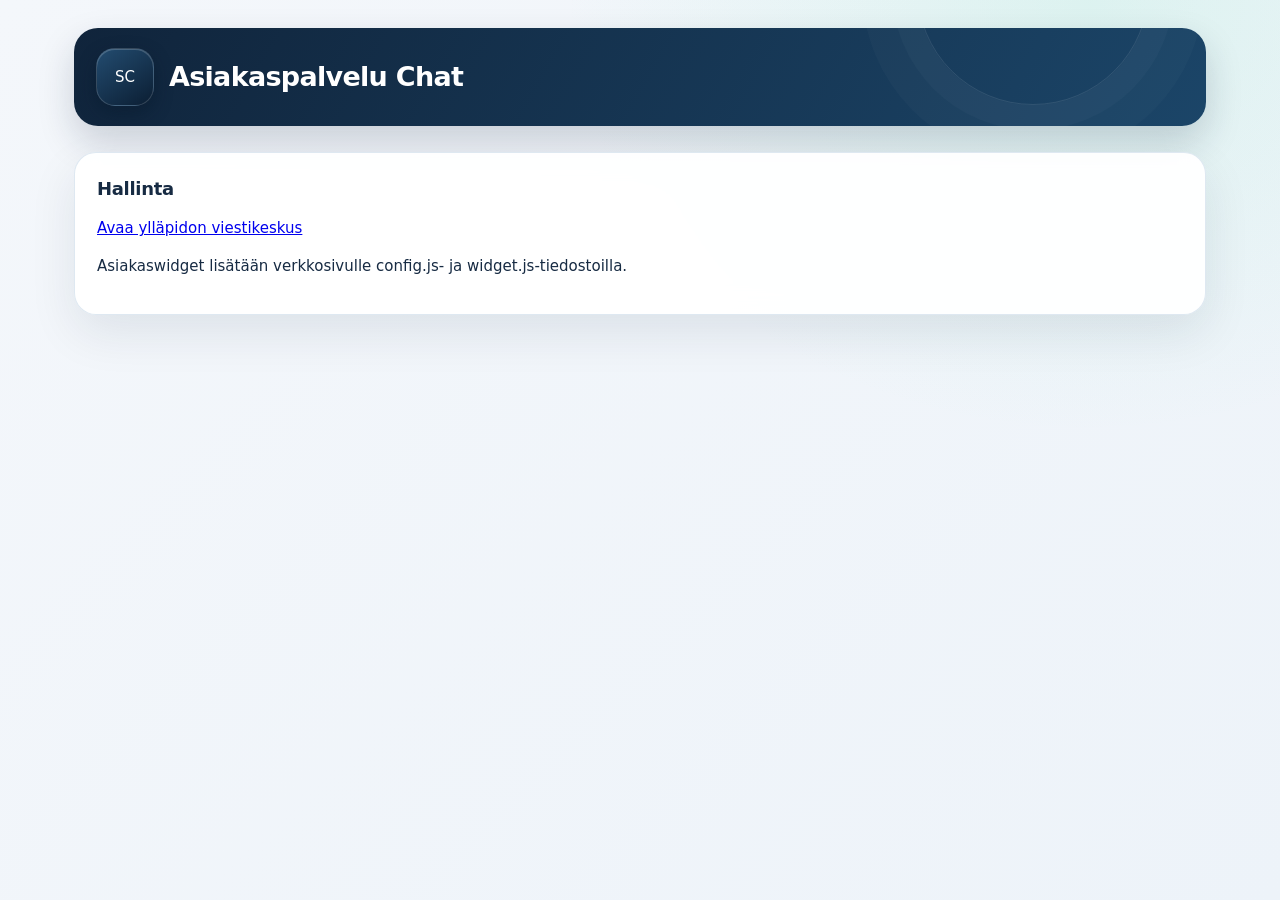
<file: public/index.html>
<!doctype html><html lang="fi"><head><meta charset="utf-8"><meta name="viewport" content="width=device-width,initial-scale=1"><title>Support Chat</title><link rel="stylesheet" href="style.css"></head><body><main class="shell"><header><div class="logo">SC</div><h1>Asiakaspalvelu Chat</h1></header><section class="panel"><h2>Hallinta</h2><p><a href="admin.html">Avaa ylläpidon viestikeskus</a></p><p>Asiakaswidget lisätään verkkosivulle config.js- ja widget.js-tiedostoilla.</p></section></main></body></html>
</file>
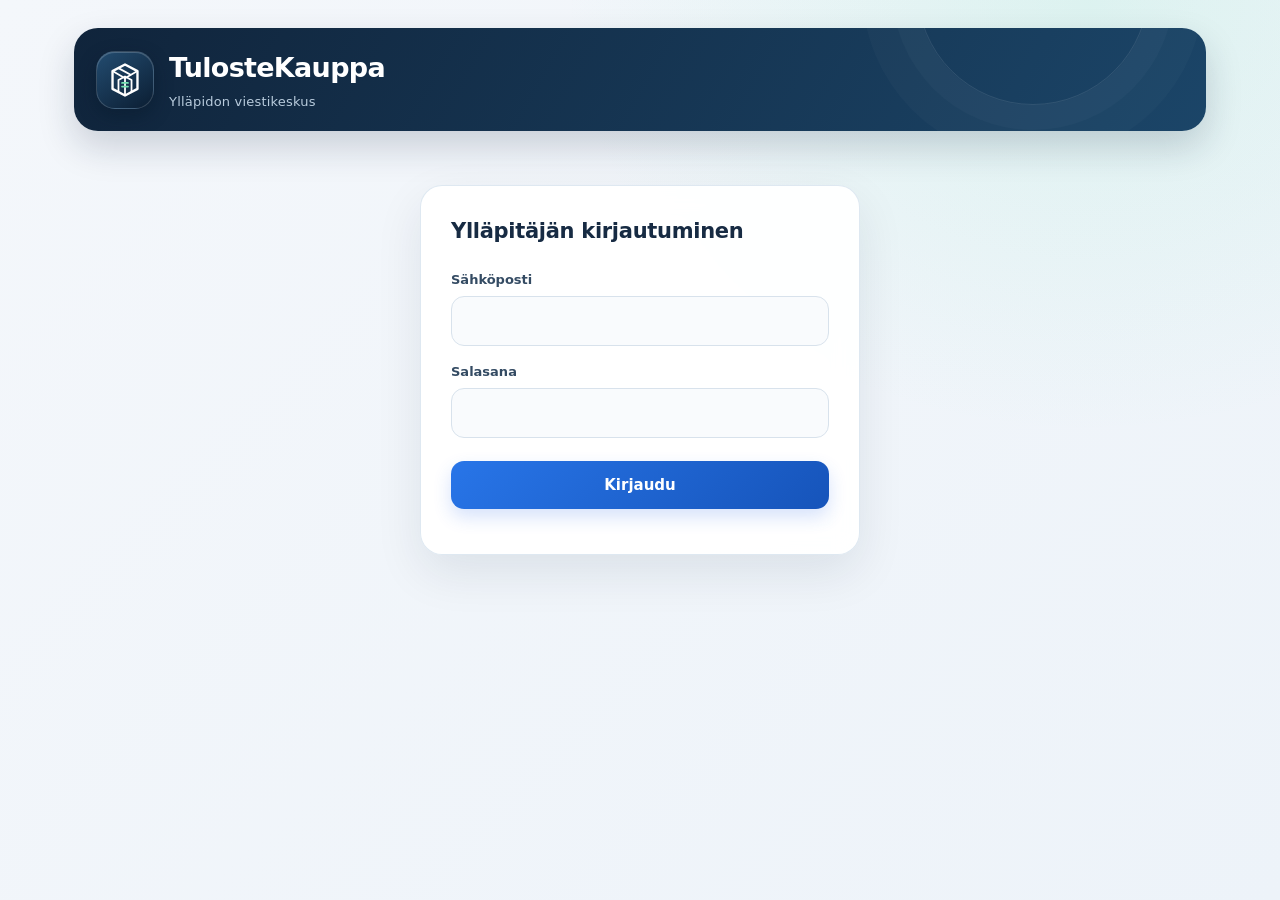
<file: public/admin.html>
<!doctype html>
<html lang="fi">
<head>
<meta charset="utf-8"><meta name="viewport" content="width=device-width,initial-scale=1">
<meta name="theme-color" content="#102a43">
<title>TulosteKauppa – Ylläpito</title><link rel="stylesheet" href="style.css">
</head>
<body>
<main class="shell">
<header><div class="logo" aria-label="TulosteKauppa logo"><svg viewBox="0 0 64 64" role="img"><path d="M11 17 32 6l21 11v30L32 58 11 47Z" fill="none" stroke="currentColor" stroke-width="4" stroke-linejoin="round"/><path d="M11 17 32 29l21-12M32 29v29M21 12l22 12M21 52V32l11-6 11 6v20" fill="none" stroke="currentColor" stroke-width="3" stroke-linejoin="round"/><path d="M27 37h10M27 43h10" stroke="#72e0b0" stroke-width="3" stroke-linecap="round"/></svg></div><div><h1>TulosteKauppa</h1><p>Ylläpidon viestikeskus</p></div></header>
<div id="notice" class="notice hidden" role="status" aria-live="polite"></div>
<section id="login" class="panel"><h2>Ylläpitäjän kirjautuminen</h2><form id="loginForm"><label>Sähköposti<input id="email" type="email" required autocomplete="username"></label><label>Salasana<input id="password" type="password" required autocomplete="current-password"></label><button>Kirjaudu</button><p id="loginError" class="error"></p></form></section>
<section id="inbox" class="inbox hidden">
<aside class="panel"><div class="aside-heading"><h2>Keskustelut</h2><button id="refresh" class="secondary">Päivitä</button></div>
<div class="tabs"><button id="openTab" class="tab active" type="button">Avoimet</button><button id="archiveTab" class="tab" type="button">Arkisto</button></div>
<div id="conversations"></div><button id="logout" class="secondary logout">Kirjaudu ulos</button></aside>
<section class="panel thread"><div class="thread-heading"><h2 id="threadTitle">Valitse keskustelu</h2><div class="thread-actions"><button id="closeConversation" class="archive-action hidden" type="button">Siirrä arkistoon</button><button id="deleteConversation" class="archive-action danger hidden" type="button">Poista keskustelu</button></div></div><div id="messages" class="messages">Valitse keskustelu.</div><form id="replyForm" class="reply"><input id="replyText" placeholder="Kirjoita vastaus…" maxlength="4000" required disabled><button id="sendReply" disabled>Lähetä</button></form></section>
</section>
</main><script src="config.js"></script><script src="api.js"></script><script src="admin.js"></script>
</body></html>
</file>
<file: public/style.css>
:root{color-scheme:light;--navy:#10243b;--navy2:#173b5b;--blue:#2563eb;--mint:#68e2b5;--ink:#172b43;--muted:#718198;--line:#e4ebf3;--paper:#f4f7fb;--white:#fff;--shadow:0 18px 48px rgba(15,35,60,.09)}
*{box-sizing:border-box}
body{margin:0;min-height:100vh;background:radial-gradient(ellipse at 85% 0%,rgba(104,226,181,.15),transparent 34%),linear-gradient(135deg,#f4f7fb,#edf3f9);color:var(--ink);font:15px/1.5 Inter,ui-sans-serif,system-ui,-apple-system,"Segoe UI",sans-serif}
button,input{font:inherit}button{border:0;cursor:pointer;transition:transform .16s,box-shadow .16s,background .16s}button:active{transform:scale(.98)}button:disabled{opacity:.48;cursor:not-allowed}
.shell{max-width:1180px;margin:0 auto;padding:28px 24px 40px}
header{display:flex;align-items:center;gap:15px;margin:0 0 26px;padding:20px 22px;border-radius:24px;background:linear-gradient(120deg,#10243b,#1b4568);color:#fff;box-shadow:0 16px 36px rgba(16,36,59,.18);position:relative;overflow:hidden}
header:after{content:"";position:absolute;width:230px;height:230px;border:1px solid rgba(255,255,255,.1);border-radius:50%;right:5%;top:-155px;box-shadow:0 0 0 25px rgba(255,255,255,.025),0 0 0 55px rgba(255,255,255,.02)}
.logo{width:58px;height:58px;display:grid;place-items:center;background:linear-gradient(145deg,#234c70,#0b1e33);color:#fff;border:1px solid rgba(255,255,255,.16);border-radius:19px;padding:9px;box-shadow:inset 0 1px 0 #ffffff30,0 7px 18px #06172966;flex:none}
.logo svg{width:100%;height:100%}h1{font-size:clamp(21px,3vw,27px);letter-spacing:-.7px;margin:0;font-weight:800}header p{margin:3px 0 0;color:#b9ccdd;font-size:13px;letter-spacing:.2px}
h2{font-size:18px;letter-spacing:-.3px;margin:0;font-weight:750}
.panel{background:rgba(255,255,255,.94);border:1px solid rgba(221,231,241,.95);border-radius:22px;padding:22px;box-shadow:var(--shadow);backdrop-filter:blur(12px)}
.hidden{display:none!important}
#login{max-width:440px;margin:6vh auto;padding:30px}
#login h2{font-size:21px;margin-bottom:22px}
label{display:block;margin:16px 0;color:#344b63;font-size:13px;font-weight:700}
input{width:100%;padding:14px 15px;border:1px solid #d8e2ec;border-radius:13px;margin-top:7px;background:#f9fbfd;color:var(--ink);outline:none;transition:border .15s,box-shadow .15s}
input:focus{border-color:#4e8ce9;box-shadow:0 0 0 4px #2563eb18;background:#fff}
#loginForm>button,.reply button{background:linear-gradient(135deg,#2875e8,#1654ba);color:#fff;border-radius:13px;padding:13px 20px;font-weight:750;box-shadow:0 8px 18px #2563eb30}
#loginForm>button{width:100%;margin-top:7px}
.error{color:#b42318}
.inbox{display:grid;grid-template-columns:340px minmax(0,1fr);gap:18px;align-items:stretch}
.aside-heading,.thread-heading{display:flex;align-items:center;justify-content:space-between;gap:10px}
.secondary{background:#edf3f8;color:#294b6a;border:1px solid #e0e9f2;border-radius:11px;padding:10px 14px;font-weight:700}
.secondary:hover,.archive-action:hover{background:#e2edf7}
.tabs{display:flex;gap:6px;margin:20px 0 15px;padding:5px;border-radius:14px;background:#f0f4f8}
.tab{flex:1;background:transparent;color:#687b90;padding:10px 12px;border-radius:10px;font-weight:750}
.tab.active{background:#fff;color:#153d60;box-shadow:0 3px 10px #183b5b12}
.conversation{display:block;width:100%;text-align:left;margin:8px 0;padding:14px 15px;background:#fff;color:var(--ink);border:1px solid var(--line);border-radius:15px}
.conversation:hover{border-color:#b8d0ec;background:#f9fbff}
.conversation.selected{border-color:#6da3ed;background:#eef5ff;box-shadow:0 0 0 3px #2563eb12}
.conversation strong{font-size:14px}.conversation small{display:block;color:var(--muted);margin-top:5px;font-size:12px}
.logout{width:100%;margin-top:16px}
.thread{min-width:0;display:flex;flex-direction:column;min-height:590px}
.thread-heading{padding-bottom:15px;border-bottom:1px solid var(--line)}
.messages{height:55vh;min-height:300px;max-height:650px;overflow:auto;padding:16px 3px;scroll-behavior:smooth}
.message{padding:12px 15px;margin:9px 0;background:#f0f4f8;border:1px solid #e7edf3;border-radius:17px 17px 17px 5px;max-width:82%;width:fit-content;color:#263d54}
.message.agent{margin-left:auto;background:linear-gradient(135deg,#e6f1ff,#eef5ff);border-color:#d6e7fb;border-radius:17px 17px 5px 17px}
.message p{white-space:pre-wrap;overflow-wrap:anywhere;margin:0}
.reply{display:flex;gap:10px;padding-top:14px;border-top:1px solid var(--line);margin-top:auto}
.reply input{margin:0;min-width:0}.reply button{flex:none;padding-inline:19px}
.muted{color:var(--muted)}.empty{padding:12px 5px;font-size:13px}
.archive-action{background:#edf3f8;color:#294b6a;border-radius:11px;padding:10px 13px;font-weight:750;white-space:nowrap}
.notice{position:sticky;top:10px;z-index:5;margin:0 0 16px;padding:13px 16px;background:#e5f8ef;color:#126044;border:1px solid #b4e8d0;border-radius:14px;font-weight:700;box-shadow:0 8px 20px #153d5b12}
.notice.show{animation:pop .25s ease-out}@keyframes pop{from{transform:translateY(-6px);opacity:.5}to{transform:translateY(0);opacity:1}}
.notice.error-notice{background:#fff0f0;color:#9f1d1d;border-color:#f0b4b4}
@media(max-width:760px){.shell{padding:13px 12px 24px}header{padding:16px;border-radius:20px;margin-bottom:15px}.logo{width:51px;height:51px;border-radius:16px}.inbox{grid-template-columns:1fr;gap:12px}.panel{padding:17px;border-radius:19px}.thread{min-height:510px}.messages{height:43vh;min-height:240px}.conversation{padding:12px 13px}.reply{gap:7px}.reply input{padding:12px}.reply button{padding:11px 14px}#login{margin:9vh auto;padding:23px}}
@media(min-width:761px){.inbox>aside{position:sticky;top:18px;height:calc(100vh - 36px);overflow:auto}.thread{height:calc(100vh - 36px);max-height:900px}}
</file>
